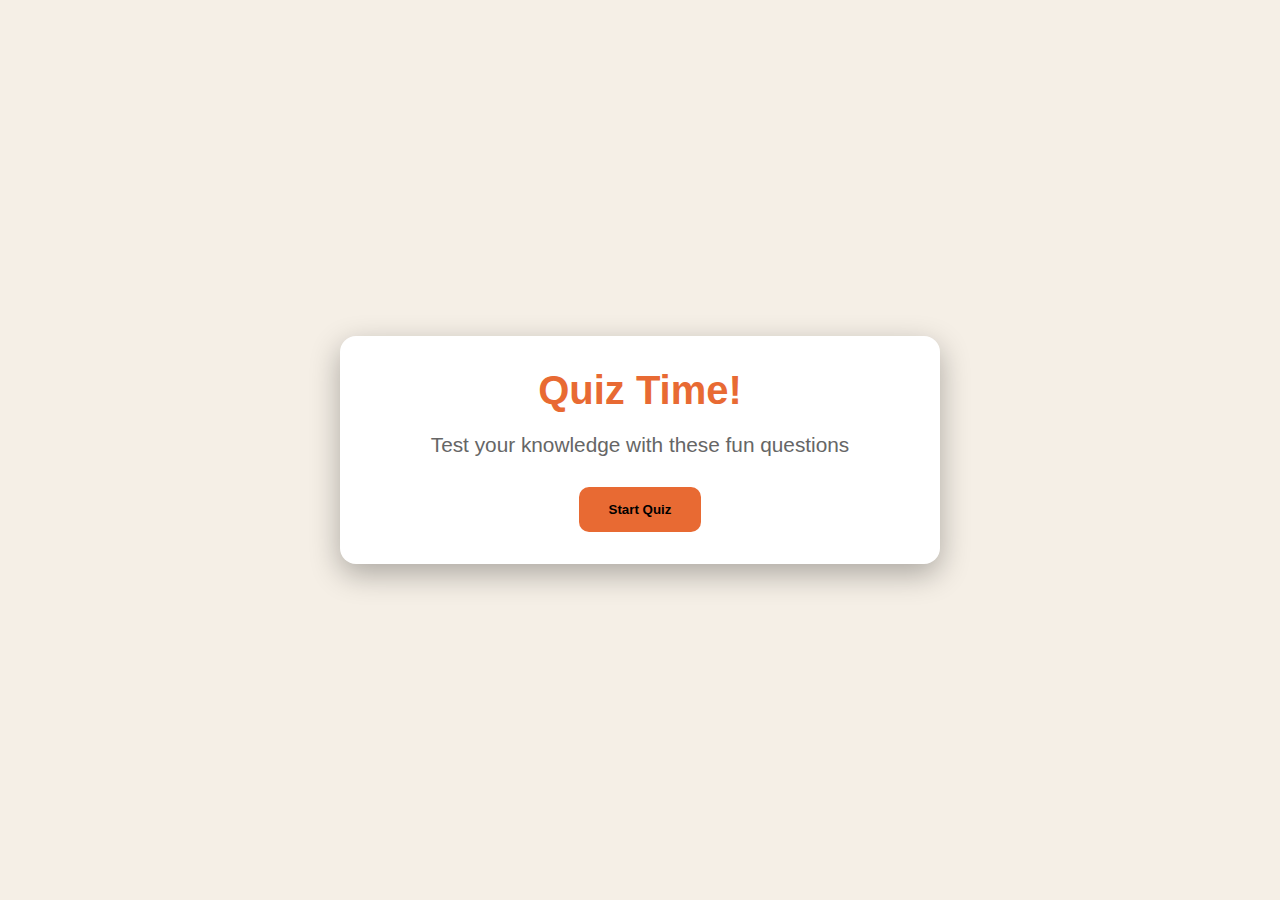
<file: Project 1 - Better/index.html>
<!DOCTYPE html>
<html lang="en">
  <head>
    <meta charset="UTF-8" />
    <meta name="viewport" content="width=device-width, initial-scale=1.0" />
    <title>Quiz Game</title>
    <link rel="stylesheet" href="style.css" />
  </head>
  <body>
    <div class="container">
      <div class="screen active" id="start-screen">
        <h1>Quiz Time!</h1>
        <p>Test your knowledge with these fun questions</p>
        <button id="start-btn">Start Quiz</button>
      </div>

      <div class="screen" id="quiz-screen">
        <div class="quiz-header">
          <h2 id="question-text">Question</h2>
          <div class="quiz-info">
            <p>
              Question <span id="current-question"></span> of
              <span id="total-questions"></span>
            </p>
            <p>Score: <span id="score">0</span></p>
          </div>
        </div>

        <div class="answers-container" id="answers-container"></div>

        <div class="progress-bar">
          <div id="progress" class="progress"></div>
        </div>
      </div>

      <div id="result-screen" class="screen">
        <h1>Quiz Results</h1>
        <div id="results-info">
          <p>
            You Scored <span id="final-score">0 </span>Out Of
            <span id="max-score">0</span>
          </p>
          <div id="result-message">Good Job</div>
        </div>

        <button id="restart-btn">Restart Quiz</button>
      </div>
    </div>
  </body>

  <script src="./src/app.js"></script>
  <script type="module" src="./src/app.js"></script>
</html>
</file>
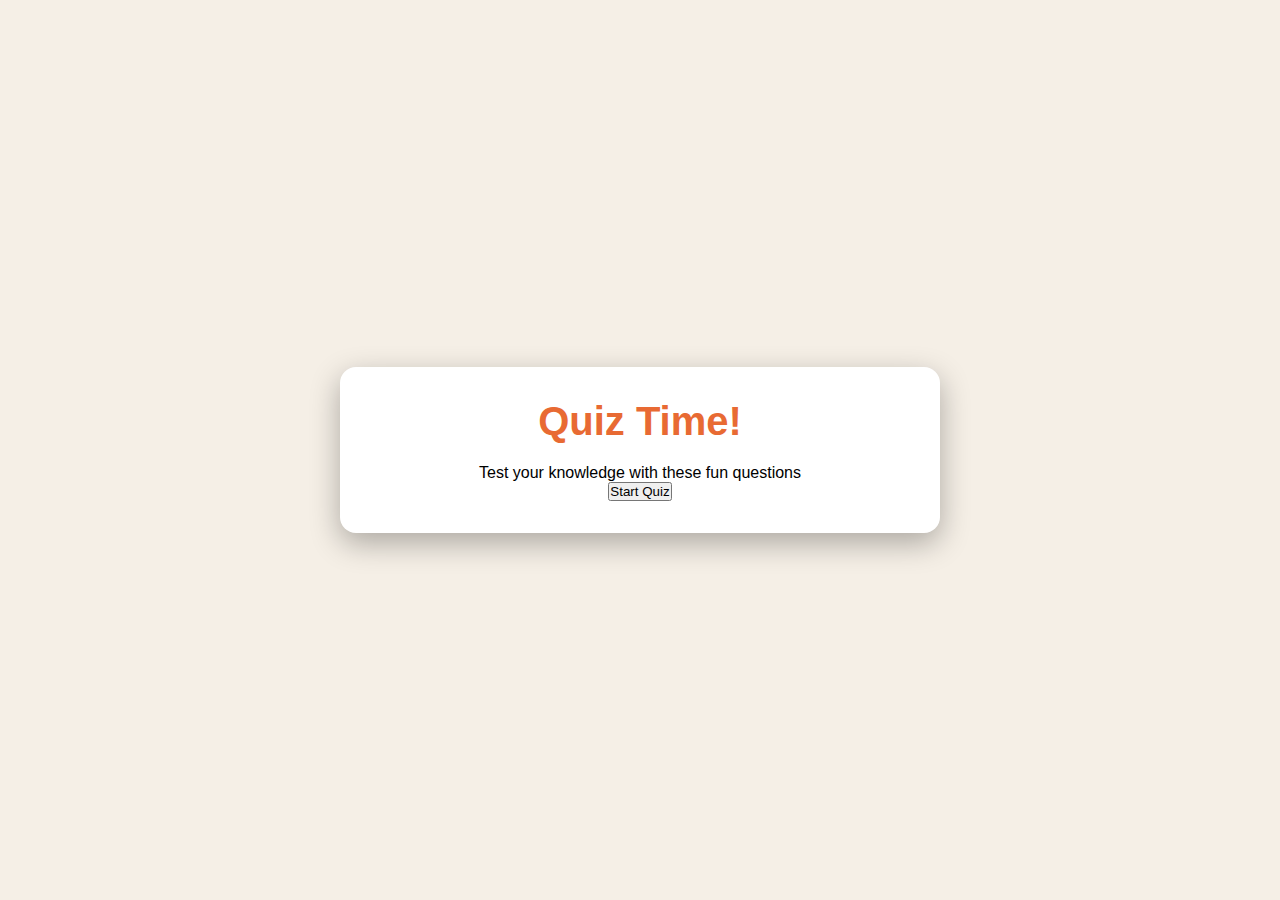
<file: Project 1/index.html>
<!DOCTYPE html>
<html lang="en">
  <head>
    <meta charset="UTF-8" />
    <meta name="viewport" content="width=device-width, initial-scale=1.0" />
    <title>Quiz Game</title>
    <link rel="stylesheet" href="style.css" />
  </head>
  <body>
    <div class="container">
      <div class="screen active" id="start-screen">
        <h1>Quiz Time!</h1>
        <p>Test your knowledge with these fun questions</p>
        <button id="start-btn">Start Quiz</button>
      </div>

      <div class="screen" id="quiz-screen">
        <div class="quiz-header">
          <h2 id="question-text">Question</h2>
          <div class="quiz-info">
            <p>
              Question <span id="current-question"></span> of
              <span id="total-questions"></span>
            </p>
            <p>Score: <span id="score">0</span></p>
          </div>
        </div>

        <div class="answers-container" id="answers-container"></div>

        <div id="progress-bar">
          <div id="progress" class="progress"></div>
        </div>
      </div>

      <div id="result-screen" class="screen">
        <h1>Quiz Results</h1>
        <div id="results-info">
          <p>
            You Scored <span id="final-score">0</span>Out Of
            <span id="max-score">0</span>
          </p>
          <div id="result-message">Good Job</div>
        </div>

        <button id="restart-btn">Restart Quiz</button>
      </div>
    </div>
  </body>

  <script src="script.js"></script>
</html>
</file>
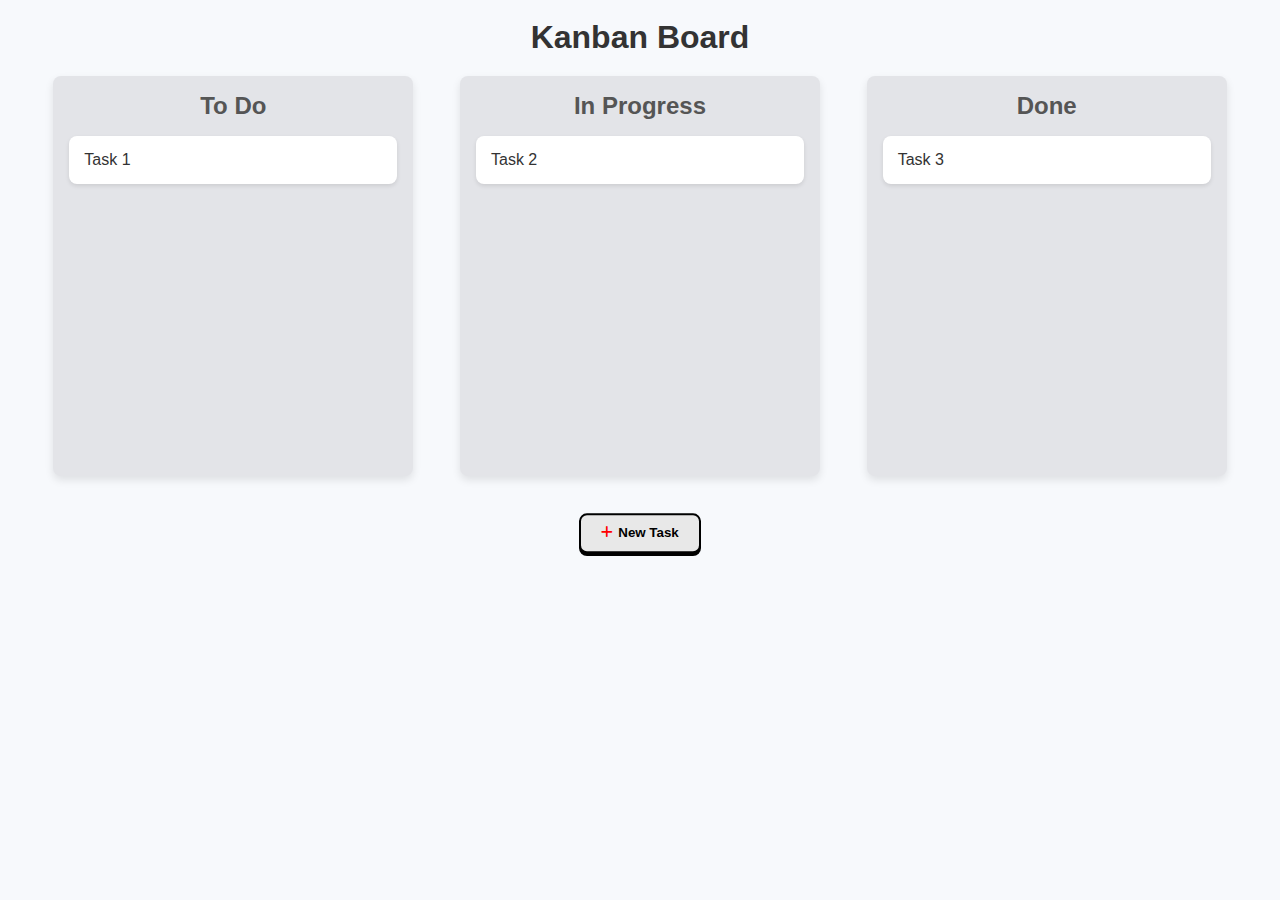
<file: Project 3 - Better/index.html>
<!DOCTYPE html>
<html lang="en">
<head>
    <meta charset="UTF-8">
    <meta name="viewport" content="width=device-width, initial-scale=1.0">
    <title>Kanban Board</title>
    <link rel="stylesheet" href="style.css">
    <link rel="stylesheet" href="https://cdnjs.cloudflare.com/ajax/libs/font-awesome/6.4.0/css/all.min.css">
</head>
<body>
    <div class="container">
        <h1>Kanban Board</h1>
        <div class="board">
            <div class="list" id = 'list1'>
                <h2>To Do</h2>
                <div class="tasks" id = "task-list1">
                    <div class="card" draggable="true" id = "card1">Task 1</div>
                </div>
            </div>



            <div class="list" id = 'list2'>
                <h2>In Progress</h2>
                <div class="tasks" id = "task-list2">
                    <div class="card" draggable="true" id = "card2">Task 2</div>
                </div>
            </div>





            <div class="list" id = 'list3'>
                <h2>Done</h2>
                <div class="tasks" id = "task-list3">
                    <div class="card" draggable="true" id = "card3">Task 3</div>
                </div>
            </div>

        
    </div>

    <!--- TODO: ADD 2 MORE VIEWS: LOGS AND BACKLOG-->
    <div class="controls">
        <button id = "add-btn"><span id ="plus"><i class="fa-solid fa-plus"></i> </span>New Task</button>
    </div>
    <script type="module" src="src/main.js"></script>
</body>
</html>
</file>
<file: Project 1 - Better/style.css>
* {
    margin: 0;
    padding:0;
    box-sizing: border-box;

}


body {
    background-color: #f5efe6;
    display: flex;
    justify-content: center;
    align-items: center;
    min-height: 100vh;
    padding:1rem;
    font-family: sans-serif;
}


.container {
    background-color: white;
    border-radius: 1rem;
    box-shadow: 0 10px 30px rgba(0,0,0, 0.3);
    width:100%;
    max-width: 600px;
    overflow: hidden;
    position: relative;
}



.screen {
    display: none;
    padding: 2rem;
    text-align: center;
}


.screen.active{
    display: block;

}



#start-screen h1{
    color: #e86a33;
    margin-bottom: 20px;
    font-size: 2.5rem;
}

#start-screen p{
    font-size: 1.3rem;
    color: #666;
    margin-bottom: 30px;
}

.quiz-header {
    margin-bottom: 2rem;
}

#question-text {
    color:#333;
    font-size: 1.5rem;
    margin-bottom: 1rem;
    line-height: 1.4;
}

.quiz-info {
    display: flex;
    justify-content: space-between;
    color: #666;
    font-size: 1rem;
    margin-bottom: 1rem;
}

.answers-container {
    display:flex;
    flex-direction: column;
    gap: 1rem;
    margin-bottom: 2rem;
}

.answer-btn {
    background: #f8f0e5;
    columns: #333;
    border: 2px solid #eadbc8;
    border-radius: 10px;
    padding: 1rem;
    cursor: pointer;
    text-align: left;
    transition: all 0.3s ease;
}


.answer-btn:hover {
    background-color: #eadbc8;
    border-color: #dac0ae;
}



.answer-btn.correct{
    background-color: #e6fff0;
    border-color: #a3f0c4;
    color: #28a745;
}

.answer-btn.incorrect{
    background-color: #fff0f0;
    border-color: #ffbdbd;
    color: #dc3545;
}


.progress-bar {
    height: 10px;
    background-color: #f8f0e5;
    border-radius: 5px;
    overflow: hidden;
    margin-top: 25px;
}


.progress {
    height: 100%;
    background-color: #e86a33;
    width:0%;
    transition: width 0.3s ease;
}


#result-screen h1{
    color:#e86a33;
    margin-bottom: 2rem;
}

.result-info {
    background-color: #f8f0e5;
    border-radius: 10px;
    padding:20px;
    margin-bottom: 20px;    
}


.result-info p {
    font-size: 1.2rem;
    color: #333;
    margin: 1rem;

}



#result-message {
    font-size: 1.6rem;
    color: #e86a33;
    font-weight: 600;
    margin: 20px;
}


button{
    background-color: #e86a33;
    color: black;
    font-weight: 600;
    border: none;
    border-radius: 10px;
    padding: 15px 30px;
    font: 1.3rem;
    cursor:pointer; 
}



button:hover {
    background-color:#d45b28 ;
    transition: 0.3s ease;
}



@media (max-width:500px){
    .screen {
        padding: 1.5rem;

    }


    #start-screen h1 {
        font-size: 2rem;
    }

    #question-text {
        font-size: 1.3rem;
    }

    .answer-btn{
        padding:12px;
    }

    button{
        padding:12px 25px;
        font-size:1rem;
    }
}
</file>
<file: Project 1/style.css>
* {
    margin: 0;
    padding:0;
    box-sizing: border-box;

}


body {
    background-color: #f5efe6;
    display: flex;
    justify-content: center;
    align-items: center;
    min-height: 100vh;
    padding:1rem;
    font-family: sans-serif;
}


.container {
    background-color: white;
    border-radius: 1rem;
    box-shadow: 0 10px 30px rgba(0,0,0, 0.3);
    width:100%;
    max-width: 600px;
    overflow: hidden;
    position: relative;
}



.screen {
    display: none;
    padding: 2rem;
    text-align: center;
}


.screen.active{
    display: block;

}



#start-screen h1{
    color: #e86a33;
    margin-bottom: 20px;
    font-size: 2.5rem;
}

.quiz-header {
    margin-bottom: 2rem;
}

#question-text {
    color:#333;
    font-size: 1.5rem;
    margin-bottom: 1rem;
    line-height: 1.4;
}

.quiz-info {
    display: flex;
    justify-content: space-between;
    color: #666;
    font-size: 1rem;
    margin-bottom: 1rem;
}

.answers-container {
    display:flex;
    flex-direction: column;
    gap: 1rem;
    margin-bottom: 2rem;
}

.answer-btn {
    background: #f8f0e5;
    columns: #333;
    border: 2px solid #eadbc8;
    border-radius: 10px;
    padding: 1rem;
    cursor: pointer;
    text-align: left;
    transition: all 0.3s ease;
}


.answer-btn:hover {
    background-color: #eadbc8;
    border-color: #dac0ae;
}



.answer-btn.correct{
    background-color: #e6fff0;
    border-color: #a3f0c4;
    color: #28a745;
}

.answer-btn.incorrect{
    background-color: #fff0f0;
    border-color: #ffbdbd;
    color: #dc3545;
}
</file>
<file: Project 3 - Better/style.css>
* {
    padding: 0;
    margin: 0;
    box-sizing: border-box;
}

body {
    font-family: 'Segoe UI', Tahoma, Geneva, Verdana, sans-serif; /* Slightly more modern font stack */
    background-color: #f7f9fc;
    display: flex;
    justify-content: center;
    min-height: 100vh;
}

.container {
    text-align: center;
    width: 100%;
    padding: 1.2rem;
}

h1 {
    color: #333;
    margin-bottom: 20px;
    font-size: 2rem;
}

/* --- BOARD LAYOUT --- */
.board {
    display: flex;
    justify-content: space-around;
    align-items: flex-start;
    width: 100%;
    max-width: 1200px;
    margin: 0 auto;
    gap: 20px;
}

.list {
    background-color: #e3e4e8;
    padding: 1rem;
    border-radius: 8px;
    width: 30%;
    min-height: 400px;
    max-height:400px;
    overflow-y: auto;
    box-shadow: 0 4px 8px rgba(0, 0, 0, 0.1); /* Softened shadow */
}

.list h2 {
    color: #555;
    margin-bottom: 1rem;
    font-size: 1.5rem;
}

.list.over {
    background-color: #d1d3d8;
    border: 2px dashed #a0a0a0; /* Visual cue for dropping */
}

/* --- CARD STYLING --- */
.card {
    background-color: white;
    color: #333;
    padding: 15px; /* Increased padding */
    margin-bottom: 10px;
    border-radius: 8px;
    cursor: grab;
    box-shadow: 0 2px 4px rgba(0, 0, 0, 0.1);
    transition: transform 0.2s, box-shadow 0.2s;
    text-align: left; /* Align text inside card to left */
}

.card:active {
    cursor: grabbing;
    transform: scale(1.02);
    box-shadow: 0 8px 16px rgba(0, 0, 0, 0.2);
}

/* Card Content Typography (Added from my changes) */
.card strong {
    display: block;
    font-size: 1.1rem;
    margin-bottom: 5px;
    color: #222;
}

.card p {
    margin: 0;
    color: #666;
    font-size: 0.9rem;
    line-height: 1.4;
    margin-bottom: 8px;
}

.card small {
    display: block;
    color: #999;
    font-size: 0.75em;
    text-align: right; /* Date looks better on the right */
}

/* Priority Borders */
.card.low { border-left: 5px solid #28a745; }
.card.medium { border-left: 5px solid #ffc107; }
.card.high { border-left: 5px solid #dc3545; }


/* --- YOUR CUSTOM ADD BUTTON --- */
.controls button {
    padding: 10px 20px;
    margin-top: 40px;
    background-color: #e8e8e8;
    color: #000000;
    font-weight: bold;
    border-radius: 8px;
    border: 2px solid #000000;
    cursor: pointer;
    transform: translateY(-0.2em);
    transition: all 0.1s ease;
    box-shadow: 0 0.2em 0 #000000;
}

.controls button:hover {
    transform: translateY(-0.33em);
    box-shadow: 0 0.33em 0 #000000;
}

.controls button:active {
    transform: translateY(0);
    box-shadow: 0 0 0 #000000;
}

#plus {
    color: red;
    font-family: 'Times New Roman', Times, serif;
    margin-right: 5px;
    display: inline-block;
    transition: transform 0.3s ease;
}

#add-btn:hover #plus {
    transform: rotate(90deg);
}

/* --- MODAL STYLES --- */
.modal {
    position: fixed;
    top: 0;
    left: 0;
    width: 100%;
    height: 100%;
    background-color: rgba(0, 0, 0, 0.6);
    display: flex;
    justify-content: center;
    align-items: center;
    z-index: 1000;
    opacity: 1;
    transition: opacity 0.2s ease;
}

.modal.hidden {
    display: none;
    opacity: 0;
    pointer-events: none;
}

.modal-content {
    background: white;
    padding: 30px;
    border-radius: 12px;
    width: 90%;
    max-width: 450px; /* Slightly wider for comfort */
    box-shadow: 0 10px 25px rgba(0, 0, 0, 0.3);
    text-align: left;
}

.modal-content h2 {
    margin-top: 0;
    margin-bottom: 20px;
    text-align: center;
    color: #333;
}

/* Form Groups */
.form-group {
    margin-bottom: 15px;
}

.form-group label {
    display: block;
    margin-bottom: 8px;
    font-weight: 600;
    color: #444;
}

.form-group input,
.form-group textarea,
.form-group select {
    width: 100%;
    padding: 10px;
    border: 1px solid #ccc;
    border-radius: 6px;
    font-size: 1rem;
    transition: border-color 0.2s;
}

/* Focus effects (Added from my changes) */
.form-group input:focus,
.form-group textarea:focus,
.form-group select:focus {
    border-color: #007bff;
    outline: none;
    box-shadow: 0 0 0 3px rgba(0, 123, 255, 0.1);
}

/* Side-by-side Layout for Date & Priority */
.row {
    display: flex;
    gap: 15px;
}
.half {
    flex: 1;
}

/* Modal Buttons */
.form-actions {
    display: flex;
    justify-content: space-evenly; /* Kept your preference */
    margin-top: 25px;
    gap: 10px;
}

.form-actions button {
    padding: 10px 25px;
    border: none;
    border-radius: 6px;
    cursor: pointer;
    font-weight: bold;
    font-size: 1rem;
    transition: background 0.2s;
}

/* Specific Button Colors */
.btn-cancel {
    background-color: #e0e0e0;
    color: #333;
}
.btn-cancel:hover {
    background-color: #d6d6d6;
}

.btn-save {
    background-color: #7295bb;
    color: white;
}
.btn-save:hover {
    background-color: #007bff;
}





/* --- Activity Log --- */
.log-section {
    max-width: 1200px;
    margin: 20px auto;
    text-align: left;
    background: white;
    padding: 20px;
    border-radius: 8px;
    box-shadow: 0 4px 8px rgba(0,0,0,0.1);
}

.log-section h3 {
    margin-bottom: 15px;
    color: #333;
    border-bottom: 2px solid #eee;
    padding-bottom: 10px;
}

#activity-log {
    list-style: none;
    padding: 0;
    max-height: 200px; /* Scrollable if too long */
    overflow-y: auto;
}

#activity-log li {
    padding: 8px 0;
    border-bottom: 1px solid #f0f0f0;
    font-family: monospace; /* Code-like font */
    color: #555;
    font-size: 0.95rem;
}

#activity-log li:first-child {
    font-weight: bold;
    color: #007bff; /* Highlight the newest log */
}

/* Specific styling for the variables in the log */
.log-highlight {
    font-weight: bold;
    color: #333;
}











/* --- MOBILE RESPONSIVE --- */
@media (max-width: 768px) {
    .board {
        flex-direction: column;
        align-items: center;
    }

    .list {
        width: 90%; /* Slightly wider on mobile */
        margin-bottom: 20px;
    }
}
</file>
